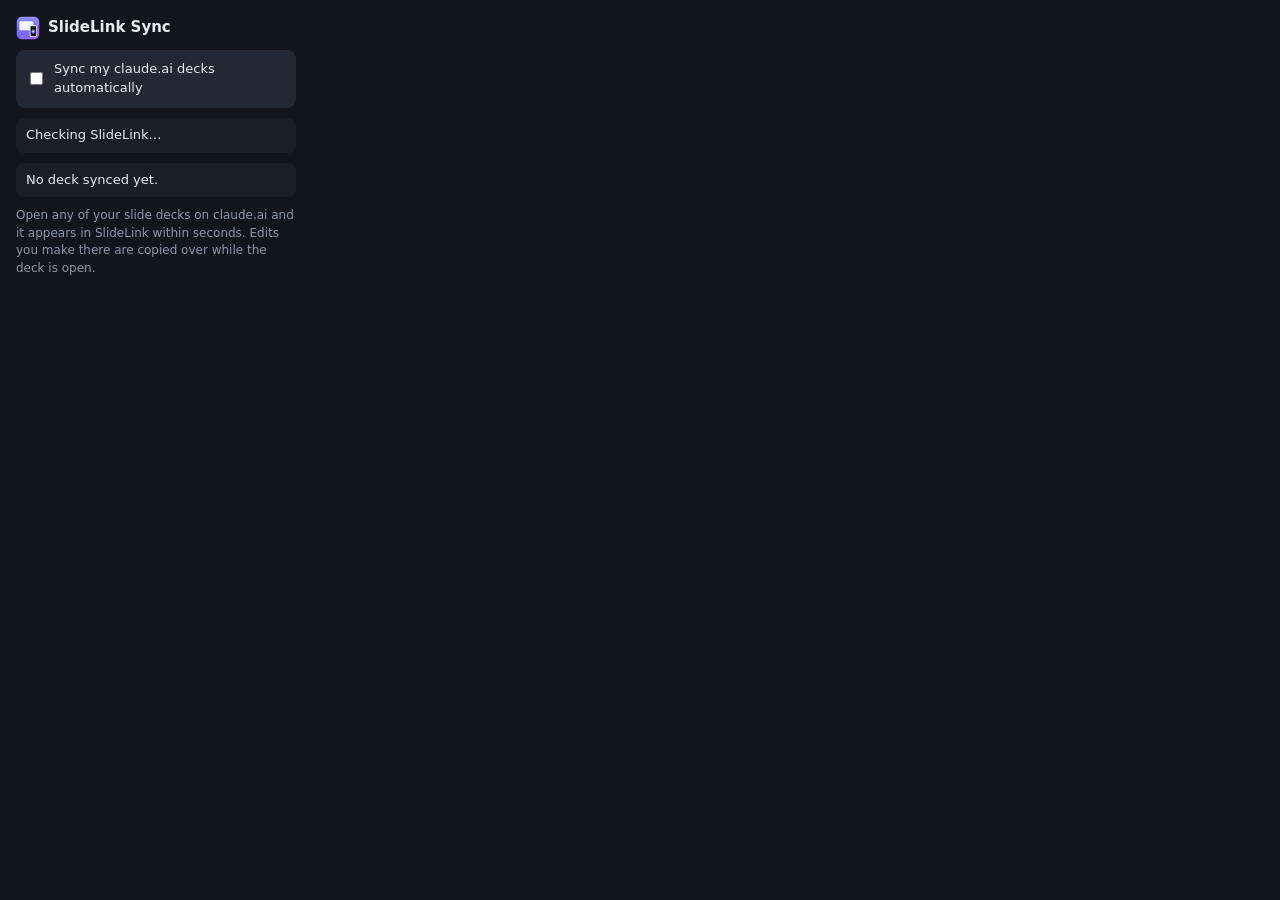
<file: chrome-extension/popup.html>
<!DOCTYPE html>
<html>
<head>
<meta charset="utf-8">
<style>
  body { width: 280px; margin: 0; padding: 16px; background: #14151c; color: #e8eaf2; font: 13px/1.45 system-ui, sans-serif; }
  h1 { font-size: 15px; margin: 0 0 10px; display: flex; align-items: center; gap: 8px; }
  h1 img { width: 24px; height: 24px; }
  label { display: flex; align-items: center; gap: 8px; padding: 10px; background: #242734; border-radius: 9px; cursor: pointer; }
  .muted { color: #9096ab; font-size: 12px; margin-top: 10px; }
  .status { margin-top: 10px; padding: 8px 10px; border-radius: 8px; background: #1c1e27; }
  .ok { color: #3ccf8e; } .bad { color: #ff8b8b; }
</style>
</head>
<body>
  <h1><img src="icon48.png" alt="">SlideLink Sync</h1>
  <label><input type="checkbox" id="on"> Sync my claude.ai decks automatically</label>
  <div class="status" id="app">Checking SlideLink…</div>
  <div class="status" id="last">No deck synced yet.</div>
  <p class="muted">Open any of your slide decks on claude.ai and it appears in SlideLink within seconds. Edits you make there are copied over while the deck is open.</p>
  <script src="popup.js"></script>
</body>
</html>
</file>
